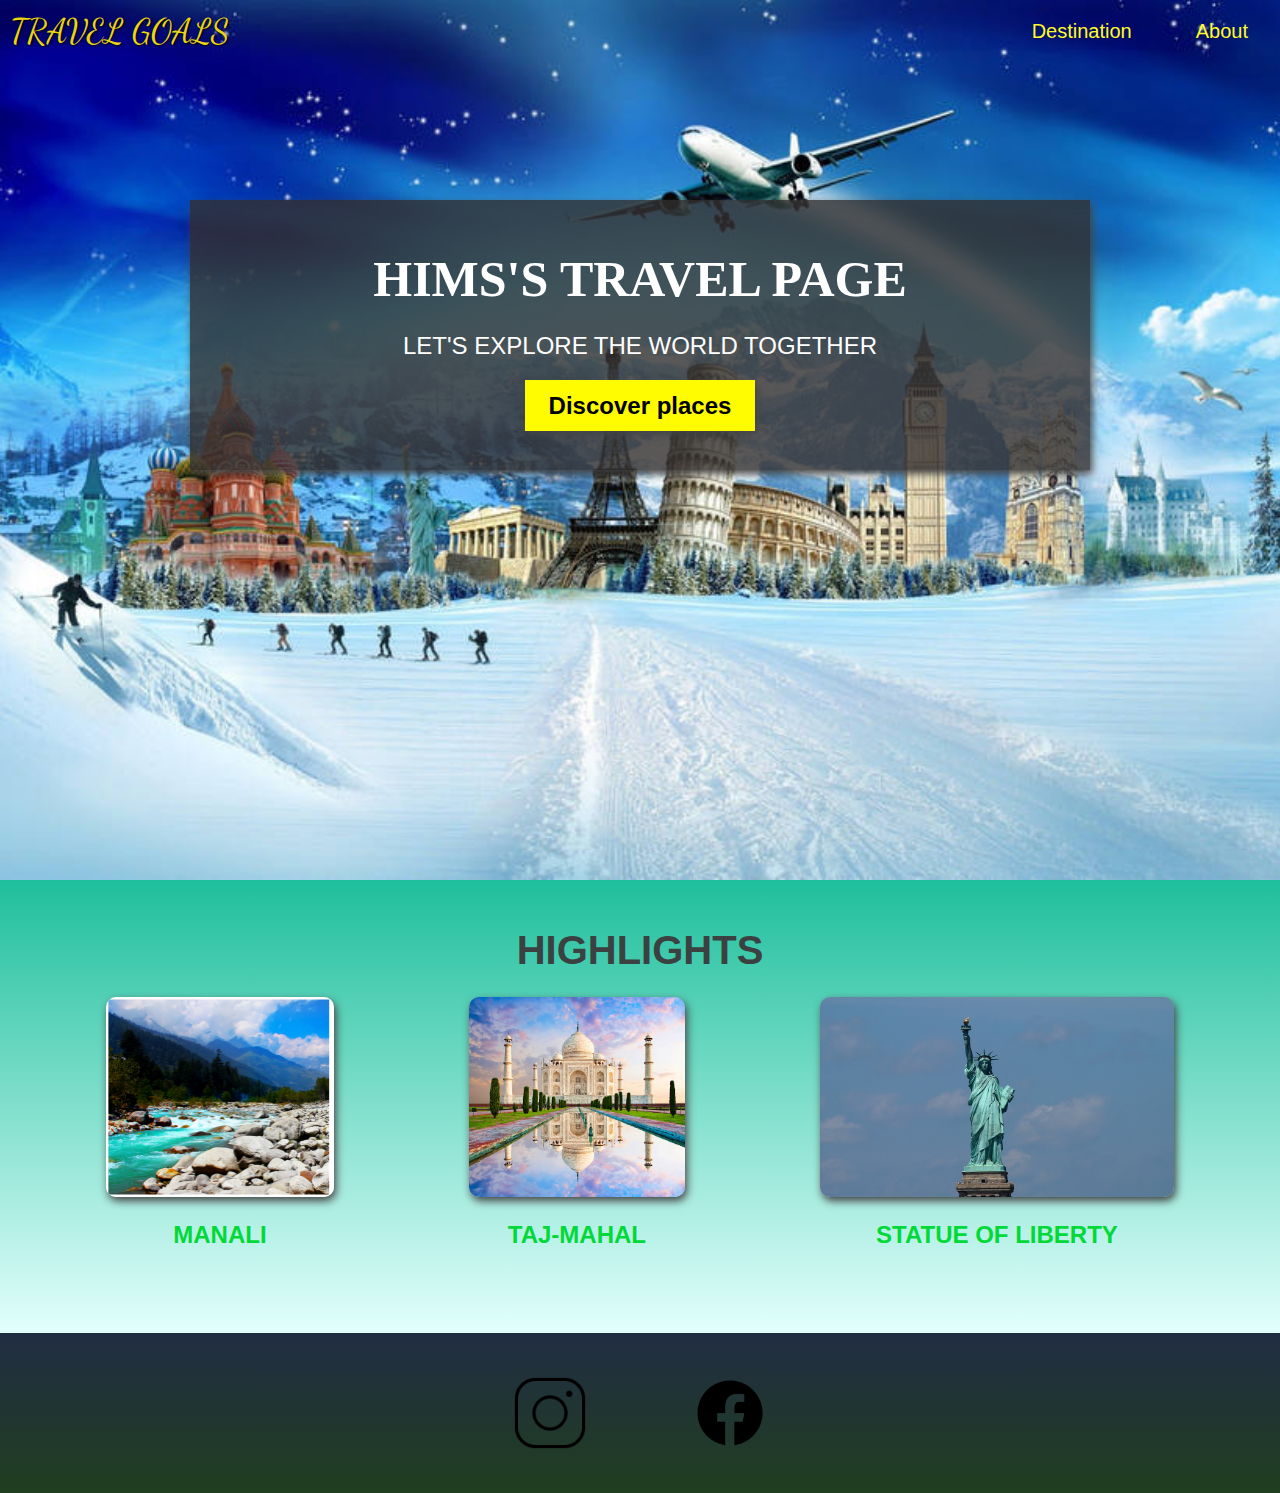
<file: TRAVEL GOALS SITE USING HTML AND CSS/index.html>
<!DOCTYPE html>
<html lang="en">
<head>
    <meta charset="UTF-8">
    <link href="https://fonts.googleapis.com/css2?family=Dancing+Script:wght@600&display=swap" rel="stylesheet">
    <link rel="stylesheet" href="shared.css">
    <link rel="stylesheet" href="Style.css">
    <link rel="stylesheet" href="formstyle.css">
    <title>Document</title>
</head>
<body>
    <header>
        <div id="page_logo">
            <a href="index.html">TRAVEL GOALS</a>
        </div>
        <nav>
         <ul>
            <li><a href="places.html">Destination</a></li>
            <li><a href="form.html">About</a></li>
         </ul>
        </nav>
    </header>
    <main>
        <section id="hero">
            <div id="hero-content">
                <h1>Hims's TRAVEL PAGE</h1>
                <P>Let's explore the world together</P>
                 <a href="places.html">Discover places</a>
            </div>
          
        </section>
        <section id="highlights">
            <h2>HIGHLIGHTS</h2>
             <ul id="Destination">
                <LI class="Destination">
                    <img src="images/places/m.jpg" alt="manali">
                    <p><strong>MANALI</strong></p>
                </LI>
                <LI class="Destination">
                    <img src="images/places/taj-mahal-visitor-limits.jpg" alt="taj-mahal">
                    <P><STRONg>TAJ-MAHAL</STRONg></P>
                </LI>
                <LI class="Destination">
                    <img src="images/places/sol.jpg" alt="statue of liberty">
                    <p><strong>STATUE OF LIBERTY</strong></p>
                </LI>
            </ul>
        </section>
    </main>
    <footer>
    <ul>
        <li><a href="https://www.instagram.com/"><img src="images/icons/icons8-instagram-100.png" alt="INSTA"></a></li>
        <li><a href="https://www.facebook.com/"><img src="images/icons/icons8-facebook-128.png" alt="FB"></a></li>
    </ul>
    </footer>
</body>
</html>
</file>
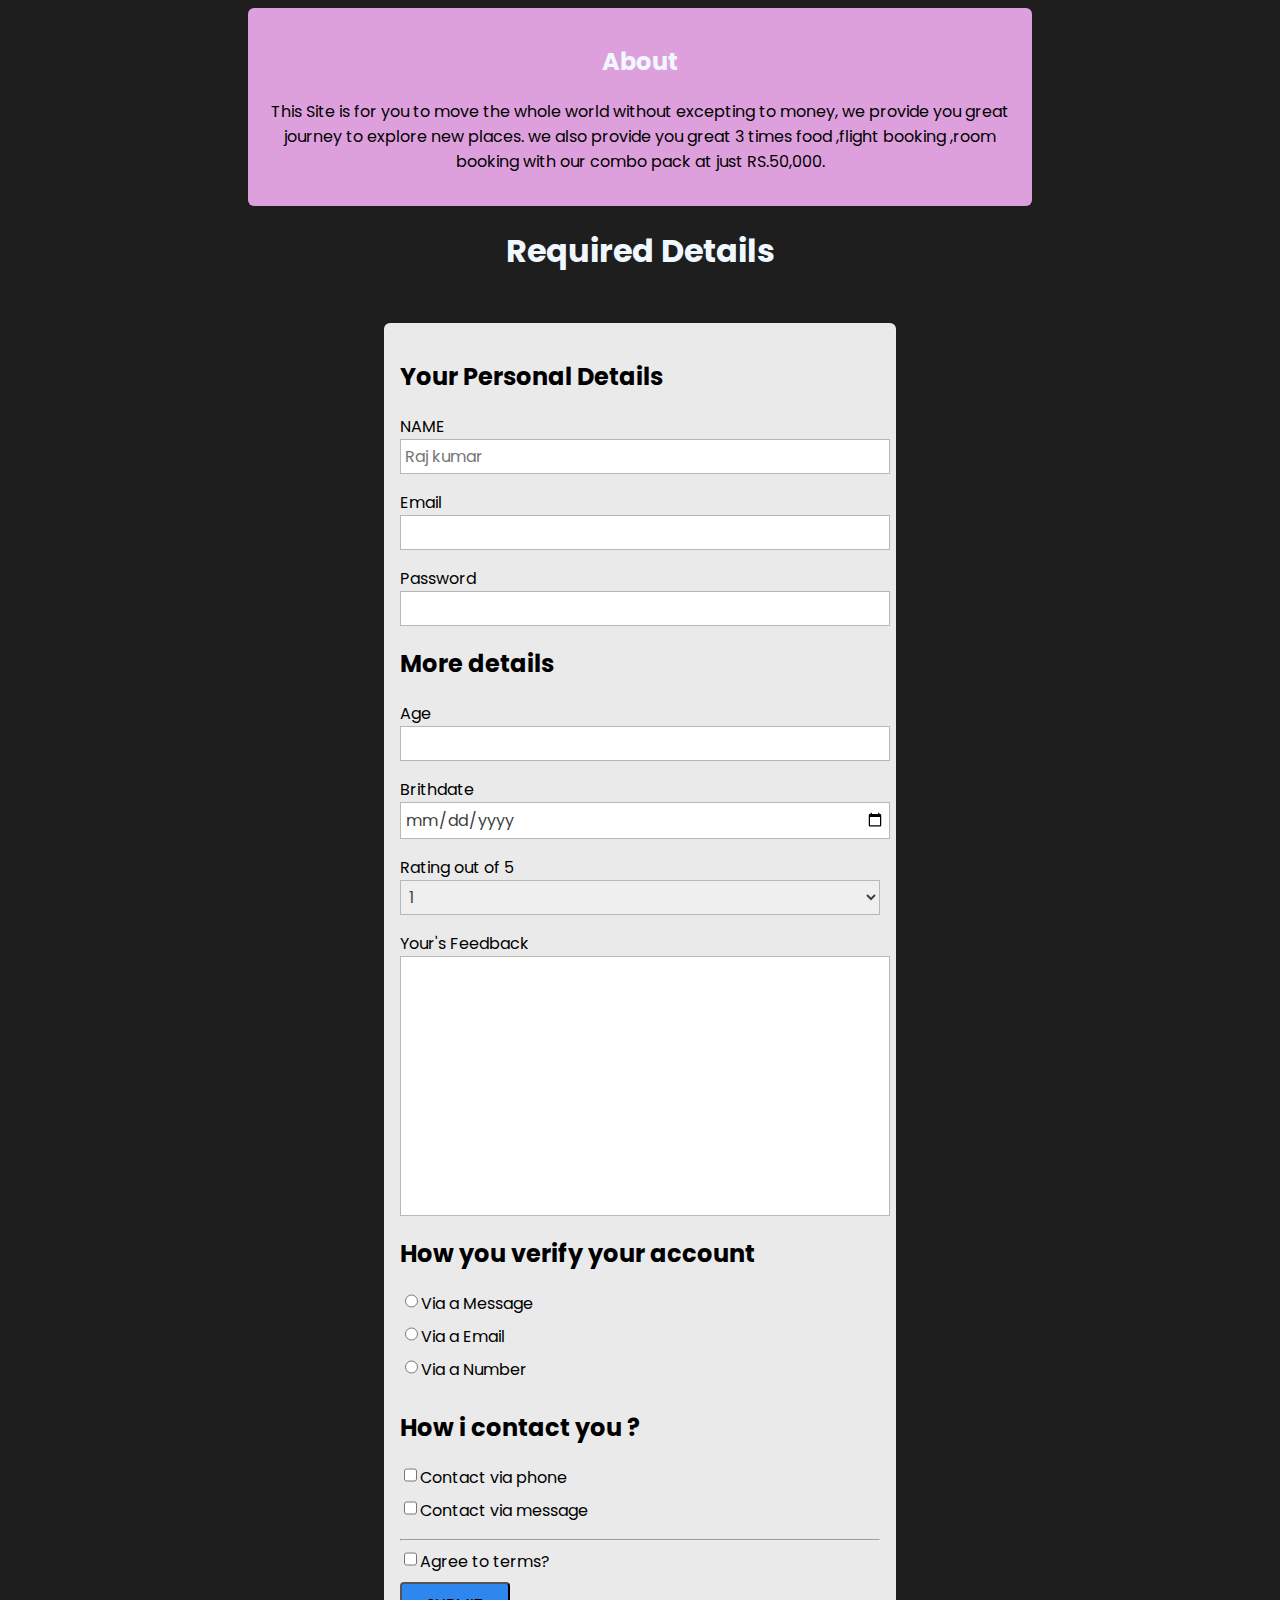
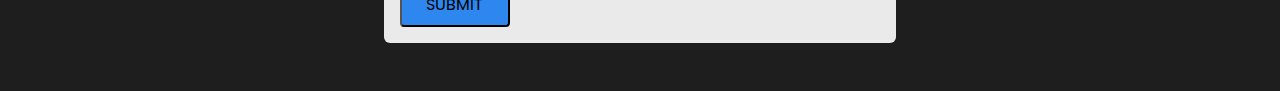
<file: TRAVEL GOALS SITE USING HTML AND CSS/form.html>
<!DOCTYPE html>
<html lang="en">
<head>
    <meta charset="UTF-8">
    <meta http-equiv="X-UA-Compatible" content="IE=edge">
    <meta name="viewport" content="width=device-width, initial-scale=1.0">
    <title>Contact Us</title>
    <link rel="preconnect" href="https://fonts.googleapis.com">
<link rel="preconnect" href="https://fonts.gstatic.com" crossorigin>
<link href="https://fonts.googleapis.com/css2?family=Libre+Baskerville:ital@1&family=Poppins:ital,wght@1,500&display=swap" rel="stylesheet">
    <link rel="stylesheet" href="formstyle.css">
</head>
<body> 
    <div id="Sabout">
        <h2>About</h2>
        <p>This Site is for you to move the whole world without excepting to money, 
            we provide you great journey to explore new places.
            we also provide you great 3 times food ,flight booking 
            ,room booking with our combo pack at just RS.50,000.
        </p>
    </div>
    <h1>Required Details</h1>
    <form action="/" method="Get" >
        <section>
            <h2>Your Personal Details</h2>
            <ul>
                <li>
                    <label for="user-name">NAME</label>
                    <input type="text" name="user-name" id="user-name" required placeholder="Raj kumar">
                </li>
                <li>
                    <label for="user-email">Email</label>
                    <input type="email" name="user-email" id="user-email" required>
                </li>
                <li>
                    <label for="userpassword">Password</label>
                    <input type="password" name="user-password" id="userpassword" required>
                </li>
            </ul>
        </section>
        <section>
            <h2>More details</h2>
            <ul>
                <li>
                    <label for="userage">Age</label>
                    <input type="number" step="1" name="user-age" id="userage" required min="18" max="100">
                    
                    
                </li>
                <li>
                    <label for="userdate">Brithdate</label>
                    <input type="date" name="user-date" id="userdate" required min="1921-01-01" max="2003-12-31">
                </li>
                <li>
                        <label for="rating">Rating out of 5 </label>
                        <select name="rating" id="rating">
                            <option value="number 1">1</option>
                            <option value="number 2">2</option>
                            <option value="number 3">3</option>
                            <option value="number 4">4</option>
                            <option value="number 5">5</option>
                        </select>
                </li>
            </ul>
        </section>
        <ul>
            <li>
                    <label for="textarea">Your's Feedback</label>
                    <textarea name="Feedback" id="textarea" cols="10" rows="10"></textarea>
            </li>
        </ul>
        <section>
            <ul>
        <h2>How you verify your account</h2>
            <li class="form-control-inline">
               <input type="radio" name="verify" id="user-message" value="message">
               <label for="user-message">Via a Message</label>
            </li>
            <li class="form-control-inline">
               <input type="radio" name="verify" id="user-email" value="email">  
               <label for="user-email">Via a Email</label>
            </li>
            <li class="form-control-inline">
               <input type= "radio" name="verify" id="user-number" value="number">
               <label for="user-number">Via a Number</label>
            </li>
            </ul>   
        </section>
        <section>
            <h2>How i contact you ?</h2>
             <ul>
                    <li class="form-control-inline">
                        <input type="checkbox" id="Contact-phone" name="terms" value="phone" required>
                        <label for="Contact-phone">Contact via phone</label>
                    </li>
                       <li class="form-control-inline">
                        <input type="checkbox" id="Contact-message" name="terms" value="email" required>
                        <label for="Contact-message">Contact via message</label>
                       </li>
             </ul>
        </section>
        <hr>
        <section>
            <ul>
                <li class="form-control-inline">
                    <input type="checkbox" name="terms" required>
                  <label for="terms-condition">Agree to terms?</label>
                </li>
            </ul>
        </section>
        <section>
            <button type="submit">SUBMIT</button>
        </section> 
    </form>
</body>
</html>
</file>
<file: TRAVEL GOALS SITE USING HTML AND CSS/shared.css>
body {
   font-family: 'Times New Roman', Times, serif;
   margin: 0;
}
#page_logo a {
    padding: 10px;
    font-family: 'Dancing Script', cursive;
    font-size: 34px;
    color: rgb(234,213,21);
    text-decoration: none;
    text-transform: uppercase;
    text-shadow: 1px 1px 2px rgb(0,0,0);
}
header {
    display: flex;
    justify-content: space-between;
    align-items: center;
    position: absolute;
    width: 100%;
    box-sizing: border-box;
    
}
ul{
    list-style: none;
    margin: 0;
    padding: 0;
}
header ul {
display: flex;

}
header li{
    padding: 20px;

}
header a{
    text-decoration: none;
    color: rgb(255, 251,45);
    font-size: 20px;
    text-shadow: 1px 1px 2px rgba(0, 0, 0,0.2);
    border-radius: 6px;
    padding: 12px;

}
header nav a:hover{

    background-color: rgb(255, 251,0);
    color: rgb(77,77,77);
}
footer{
    background: linear-gradient(0deg,rgb(32, 62, 32),rgb(33,45,67));
    padding: 40px;
}
footer li{
    height: 80px;
    width: 80px;
    margin: 0 50px;
}
footer img{
    width: 100%;
    height: 100%;
}
footer ul{
    display: flex;
    justify-content: center;
}
</file>
<file: TRAVEL GOALS SITE USING HTML AND CSS/Style.css>
#hero{
    height: 880px; 
    background-image: url("images/places/hims.jpg");
    background-repeat: no-repeat;
    background-position: center;
    background-size: cover;
}
#hero-content{
    width: 900px;
    background-color: rgba(51,47,47, 0.8);
    box-shadow: 2px 4px 8px rgb(68, 67,67);
    text-align: center;
    padding: 50px 0;
    margin: 0 auto;
    position: relative;
    top: 200px;
}
#hero-content h1{
    color: white;
    font-size: 50px;
    margin: 0;
    text-transform: uppercase;
    font-family: Georgia, 'Times New Roman', Times, serif,sans-serif;
}
#hero-content p{
    color: white;
    text-transform: uppercase;
    font-size: 24px;
    margin-bottom: 32px;
}
#hero-content a{
    color: black;
    text-decoration: none;
    padding: 12px 24px;
    background-color: rgb(255, 251,0);
    font-size: 24px;
    font-weight: bold;
    align-content: center;
    box-shadow: 2px 4px 8px rgb(67,68,68);
}
#hero-content a:hover{
    background-color: rgb(255, 238,0) ;
}
#highlights {
    padding: 24px;
    background:  linear-gradient(0deg,rgb(227,255,253),rgb(31, 191, 156));
}
#highlights h2{
    text-transform: uppercase;
    text-align: center;
    font-size: 40px;
    color: rgb(59, 65,64 );
    margin: 24px 0;

}
#Destination{
    display: flex;
    width: 90%;
    margin: auto;
    margin-bottom: 40px;
    justify-content: space-between;
}
.Destination img{
    height: 200px;
    width: 100%;
    box-shadow: 2px 4px 8px rgb(68, 67,67);
    border-radius: 10px;
    object-fit: cover;
}
.Destination p{
  text-align: center;  
  color: rgb(0,217, 55);
  font-size: 24px;
  margin: 20px 0;
}
.Destination{
    margin: 0 20px;
    text-transform: uppercase;

}
</file>
<file: TRAVEL GOALS SITE USING HTML AND CSS/formstyle.css>
body{
    background-color: rgb(31, 30,30);
    font-family : 'Poppins', sans-serif;
}
#Sabout {
    text-align: center;
    font-size: 1rem; 
    background-color: plum;
    margin: auto 15rem;
    border-radius: 6px;
    padding: 1rem;
}
#Sabout h2{
    color: aliceblue;
}
#Sabout p{
    color: black;
}
form{
    width: 30rem;
    margin: 3rem auto;
    background-color: rgb(234, 234, 234);
    padding: 1rem;
    border-radius: 6px;
}
h1{
    text-align: center;
    color: aliceblue;
}
textarea{
    resize: none;
}
ul{
    list-style: none;
    margin: 0;
    padding: 0;
}
label{
    margin-bottom: 0.5rem;

}
input,textarea,select{
    width: 100%;
    margin-bottom: 1rem;
    display: block;
    font: inherit;
    border: 1px solid rgb(184, 184,184);
    padding: 0.25rem;
    color: rgb(61, 65, 65);
}
input:focus,textarea:focus{
    background-color: rgb(218, 225, 232);
}
button{
    display: block;
    font: inherit;
    background-color: rgb(45, 135, 238);
    padding: 0.5rem 1.5rem;
    border-radius: 4px;
    cursor: pointer; 
}
button:hover{
    background-color: rgb(68, 166, 247);
    border-color: rgb(70, 91, 208);
}
.form-control-inline{
    display: flex;
}
.form-control-inline input{
   width: auto;
}
</file>
